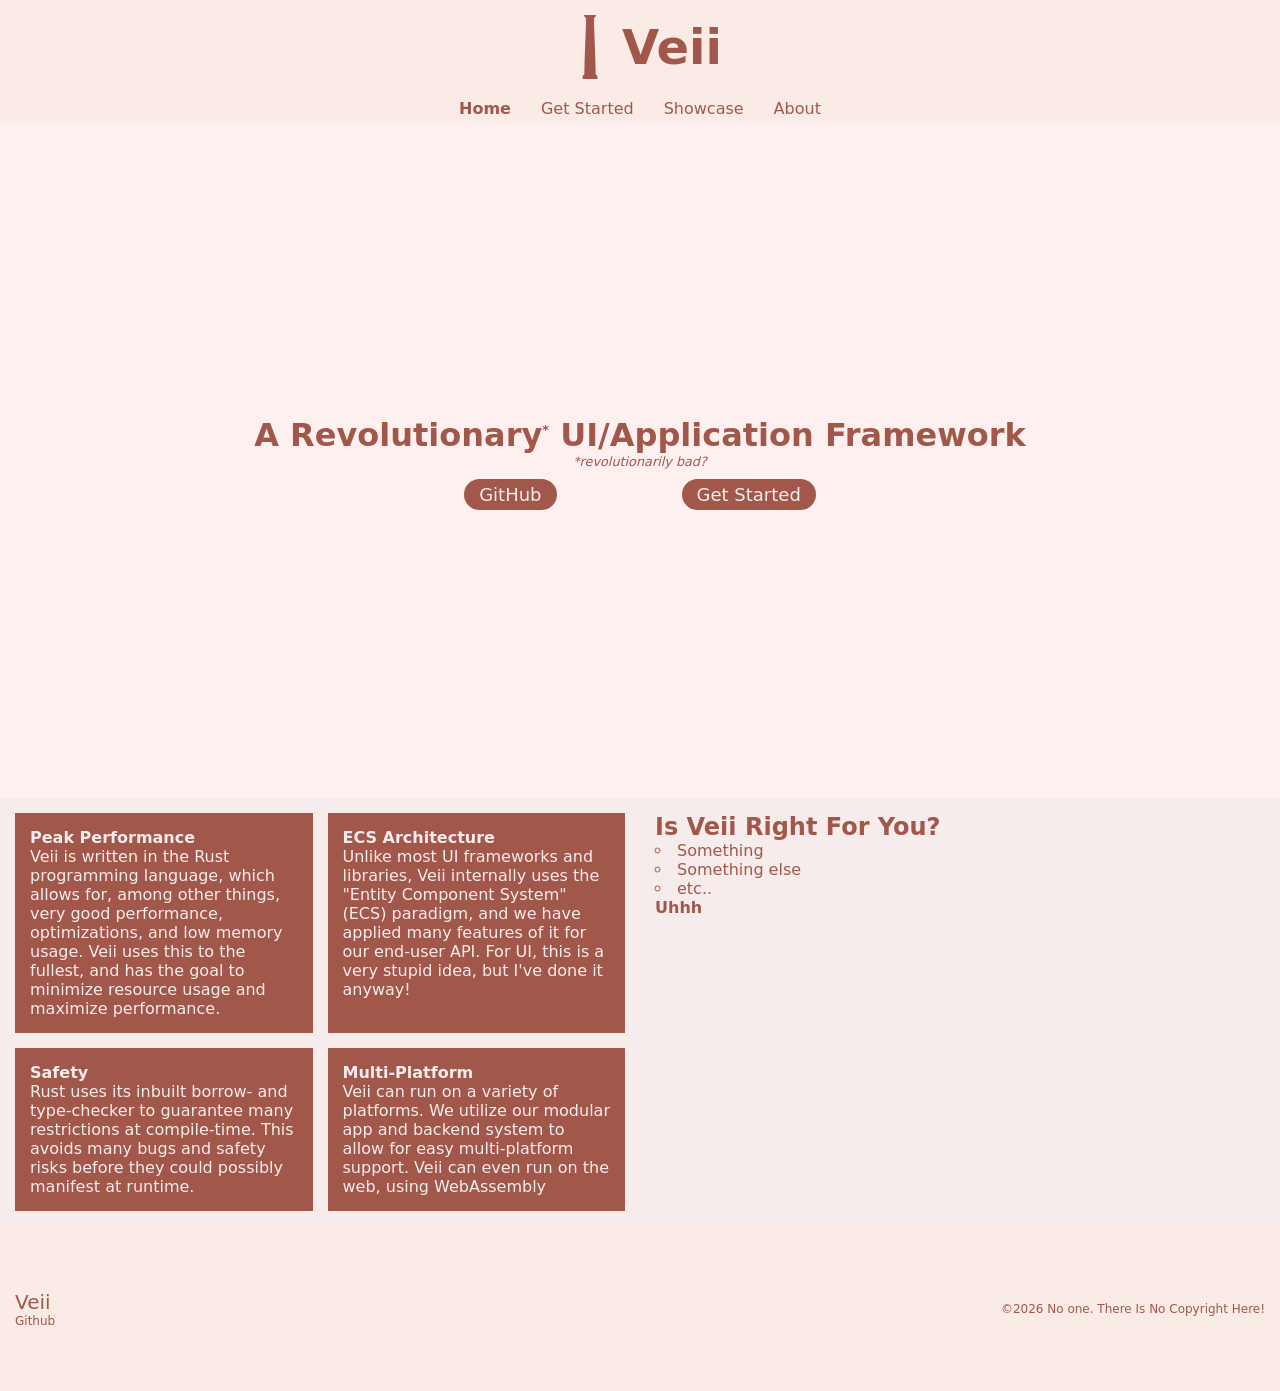
<file: index.html>
<!DOCTYPE html>
<html lang="en">

<head>
    <meta charset="UTF-8">
    <meta name="viewport" content="width=device-width, initial-scale=1.0">
    <title>Veii</title>
    <link rel="icon" href="img/veii.svg">
    <link rel="stylesheet" href="css/style.css">
    <link rel="stylesheet" href="css/index.css">
    <link rel="stylesheet" href="https://fonts.googleapis.com/icon?family=Material+Icons">
</head>

<body id="index-container">
    <div id="top-bar">
        <header>
            <a href="index.html" class="title">
                <img class="icon" src="img/veii.svg" alt="">
                <h1>Veii</h1>
            </a>
        </header>
        <nav id="nav-menu">
            <a href="index.html" class="title">
                <img class="icon" src="img/veii.svg" alt="">
                <h1>Veii</h1>
            </a>
            <menu id="nav-links">
                <li><a class="selected" href="index.html">Home</a>
                    <hr>
                </li>
                <li><a href="get_started.html">Get Started</a>
                    <hr>
                </li>
                <li><a href="showcase.html">Showcase</a>
                    <hr>
                </li>
                <li><a href="about.html">About</a></li>
            </menu>
        </nav>

        <div id="menu-button">
            <i class="material-icons">menu</i>
        </div>
        <div id="fade-layer"></div>
    </div>

    <main id="welcome">
        <h2>A Revolutionary<span class="superscript small">*</span> UI/Application Framework</h2>
        <p class="small note">*revolutionarily bad?</p>
        <nav>
            <ul>
                <li><a href="https://github.com/elmer-ns/veii">GitHub</a></li>
                <li><a href="get_started.html">Get Started</a></li>
            </ul>
        </nav>
    </main>
    <section id="info-boxes">
        <div>
            <h2>Peak Performance</h2>
            <p>
                Veii is written in the Rust programming language, which allows for, among other things, very good
                performance, optimizations, and low memory usage. Veii uses this to the fullest, and has the goal to
                minimize resource usage and maximize performance.
            </p>
        </div>
        <div>
            <h2>ECS Architecture</h2>
            <p>
                Unlike most UI frameworks and libraries, Veii internally uses the "Entity Component System" (ECS)
                paradigm, and we have applied many features of it for our end-user API. For UI, this is a very stupid
                idea, but I've done it anyway!
            </p>
        </div>
        <div>
            <h2>Safety</h2>
            <p>
                Rust uses its inbuilt borrow- and type-checker to guarantee many restrictions at compile-time. This
                avoids many bugs and safety risks before they could possibly manifest at runtime.
            </p>
        </div>
        <div>
            <h2>Multi-Platform</h2>
            <p>
                Veii can run on a variety of platforms. We utilize our modular app and backend system to allow for easy
                multi-platform support. Veii can even run on the web, using WebAssembly
            </p>
        </div>
    </section>
    <section id="le_funny">
        <h2>Is Veii Right For You?</h2>
        <ul>
            <li>Something</li>
            <li>Something else</li>
            <li>etc..</li>
        </ul>

        <p class="bold">Uhhh</p>
    </section>
    <footer>
        <nav>
            <a href="">
                <h2>Veii</h2>
            </a>
            <a href="https://github.com/elmer-ns/veii">Github</a>
        </nav>
        ©2026 No one. There Is No Copyright Here!
    </footer>

    <script src="js/main.js"></script>
</body>

</html>
</file>
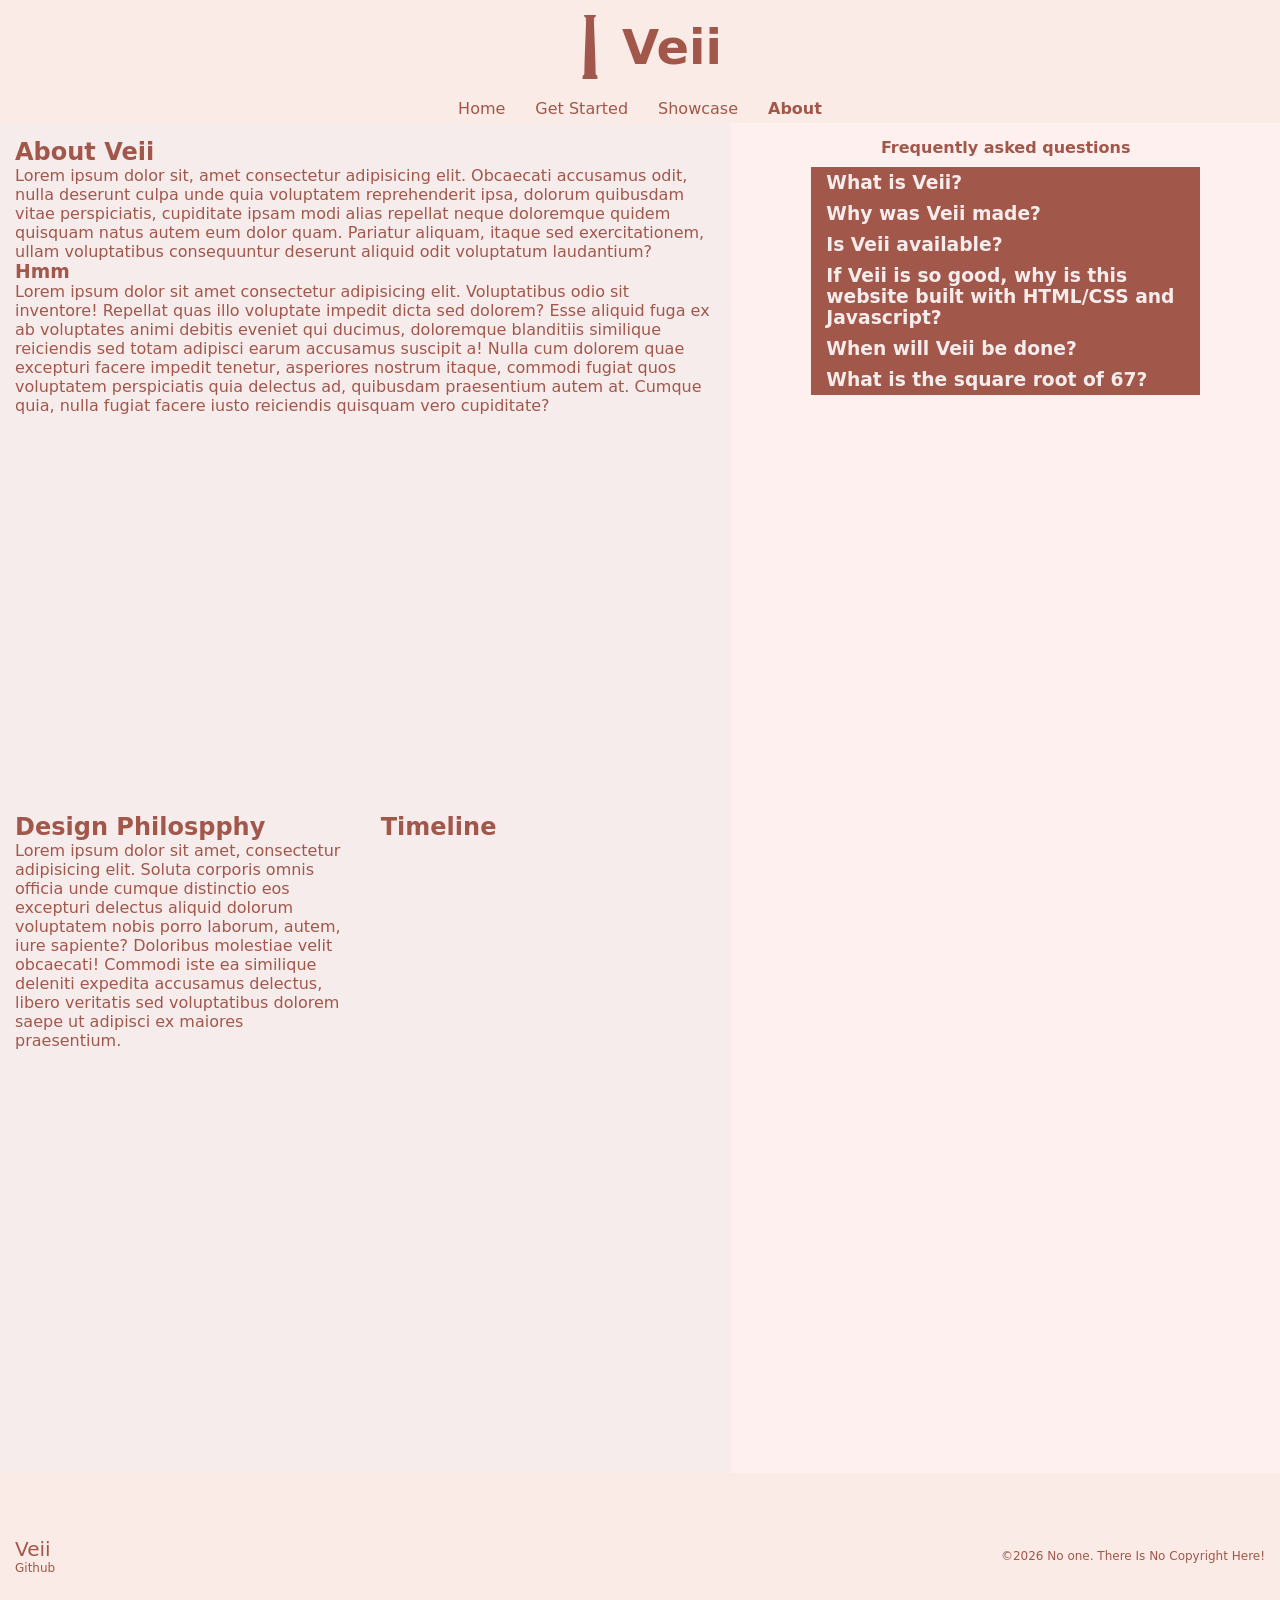
<file: about.html>
<!DOCTYPE html>
<html lang="en">

<head>
    <meta charset="UTF-8">
    <meta name="viewport" content="width=device-width, initial-scale=1.0">
    <title>Veii - About</title>
    <link rel="icon" href="img/veii.svg">
    <link rel="stylesheet" href="css/style.css">
    <link rel="stylesheet" href="css/about.css">
    <link rel="stylesheet" href="https://fonts.googleapis.com/icon?family=Material+Icons">
</head>

<body id="about-container">
    <div id="top-bar">
        <header>
            <a href="index.html" class="title">
                <img class="icon" src="img/veii.svg" alt="">
                <h1>Veii</h1>
            </a>
        </header>
        <nav id="nav-menu">
            <a href="index.html" class="title">
                <img class="icon" src="img/veii.svg" alt="">
                <h1>Veii</h1>
            </a>
            <menu id="nav-links">
                <li><a href="index.html">Home</a>
                    <hr>
                </li>
                <li><a href="get_started.html">Get Started</a>
                    <hr>
                </li>
                <li><a href="showcase.html">Showcase</a>
                    <hr>
                </li>
                <li><a class="selected" href="about.html">About</a></li>
            </menu>
        </nav>

        <div id="menu-button">
            <i class="material-icons">menu</i>
        </div>
        <div id="fade-layer"></div>
    </div>

    <section>
        <h2>About Veii</h2>
        <p>Lorem ipsum dolor sit, amet consectetur adipisicing elit. Obcaecati accusamus odit, nulla deserunt culpa unde
            quia voluptatem reprehenderit ipsa, dolorum quibusdam vitae perspiciatis, cupiditate ipsam modi alias
            repellat neque doloremque quidem quisquam natus autem eum dolor quam. Pariatur aliquam, itaque sed
            exercitationem, ullam voluptatibus consequuntur deserunt aliquid odit voluptatum laudantium?</p>
        <h3>Hmm</h3>
        <p>Lorem ipsum dolor sit amet consectetur adipisicing elit. Voluptatibus odio sit inventore! Repellat quas illo
            voluptate impedit dicta sed dolorem? Esse aliquid fuga ex ab voluptates animi debitis eveniet qui ducimus,
            doloremque blanditiis similique reiciendis sed totam adipisci earum accusamus suscipit a! Nulla cum dolorem
            quae excepturi facere impedit tenetur, asperiores nostrum itaque, commodi fugiat quos voluptatem
            perspiciatis quia delectus ad, quibusdam praesentium autem at. Cumque quia, nulla fugiat facere iusto
            reiciendis quisquam vero cupiditate?</p>
    </section>
    <section>
        <h2>Design Philospphy</h2>
        <p>Lorem ipsum dolor sit amet, consectetur adipisicing elit. Soluta corporis omnis officia unde cumque
            distinctio eos excepturi delectus aliquid dolorum voluptatem nobis porro laborum, autem, iure sapiente?
            Doloribus molestiae velit obcaecati! Commodi iste ea similique deleniti expedita accusamus delectus, libero
            veritatis sed voluptatibus dolorem saepe ut adipisci ex maiores praesentium.</p>
    </section>
    <section>
        <h2>Timeline</h2>
    </section>
    <aside id="faq">
        <h2>Frequently asked questions</h2>

        <ul>
            <li class="faq-item">
                <h3>What is Veii?</h3>
                <p>Veii, pronounced [ˈweː.jiː] or [ˈvɛː.ji], was an ancient etruscan city in Italy. It is also a
                    multi-platform modular UI/Application frameworks written in Rust.</p>
            </li>
            <li class="faq-item">
                <h3>Why was Veii made?</h3>
                <p>Mostly because I'm tired of most other mainstream frameworks and languages. Veii explores unusual and
                    non-standard ideas to create something wholly new.</p>
            </li>
            <li class="faq-item">
                <h3>Is Veii available?</h3>
                <p>Not yet! If you look at the "<a href="get_started.html">Get Started</a>" page, you can see
                    installation instructions and find a github link, but I have simply used to an advanced technique
                    called "lying". The basic functionality exists, but there is much more work to do until Veii is
                    usable at scale.</p>
            </li>
            <li class="faq-item">
                <h3>If Veii is so good, why is this website built with HTML/CSS and Javascript?</h3>
                <p>No comment.</p>
            </li>
            <li class="faq-item">
                <h3>When will Veii be done?</h3>
                <p>Early approximations suggest Veii will be in a usable state around the same time as the <a
                        href="https://en.wikipedia.org/wiki/Heat_death_of_the_universe">heat death of the universe.</a>
                </p>
            </li>
            <li class="faq-item">
                <h3>What is the square root of 67?</h3>
                <p>Why would you ask me this?</p>
            </li>
        </ul>
    </aside>

    <footer>
        <nav>
            <a href="">
                <h2>Veii</h2>
            </a>
            <a href="https://github.com/elmer-ns/veii">Github</a>
        </nav>
        ©2026 No one. There Is No Copyright Here!
    </footer>

    <script src="js/main.js"></script>
</body>

</html>
</file>
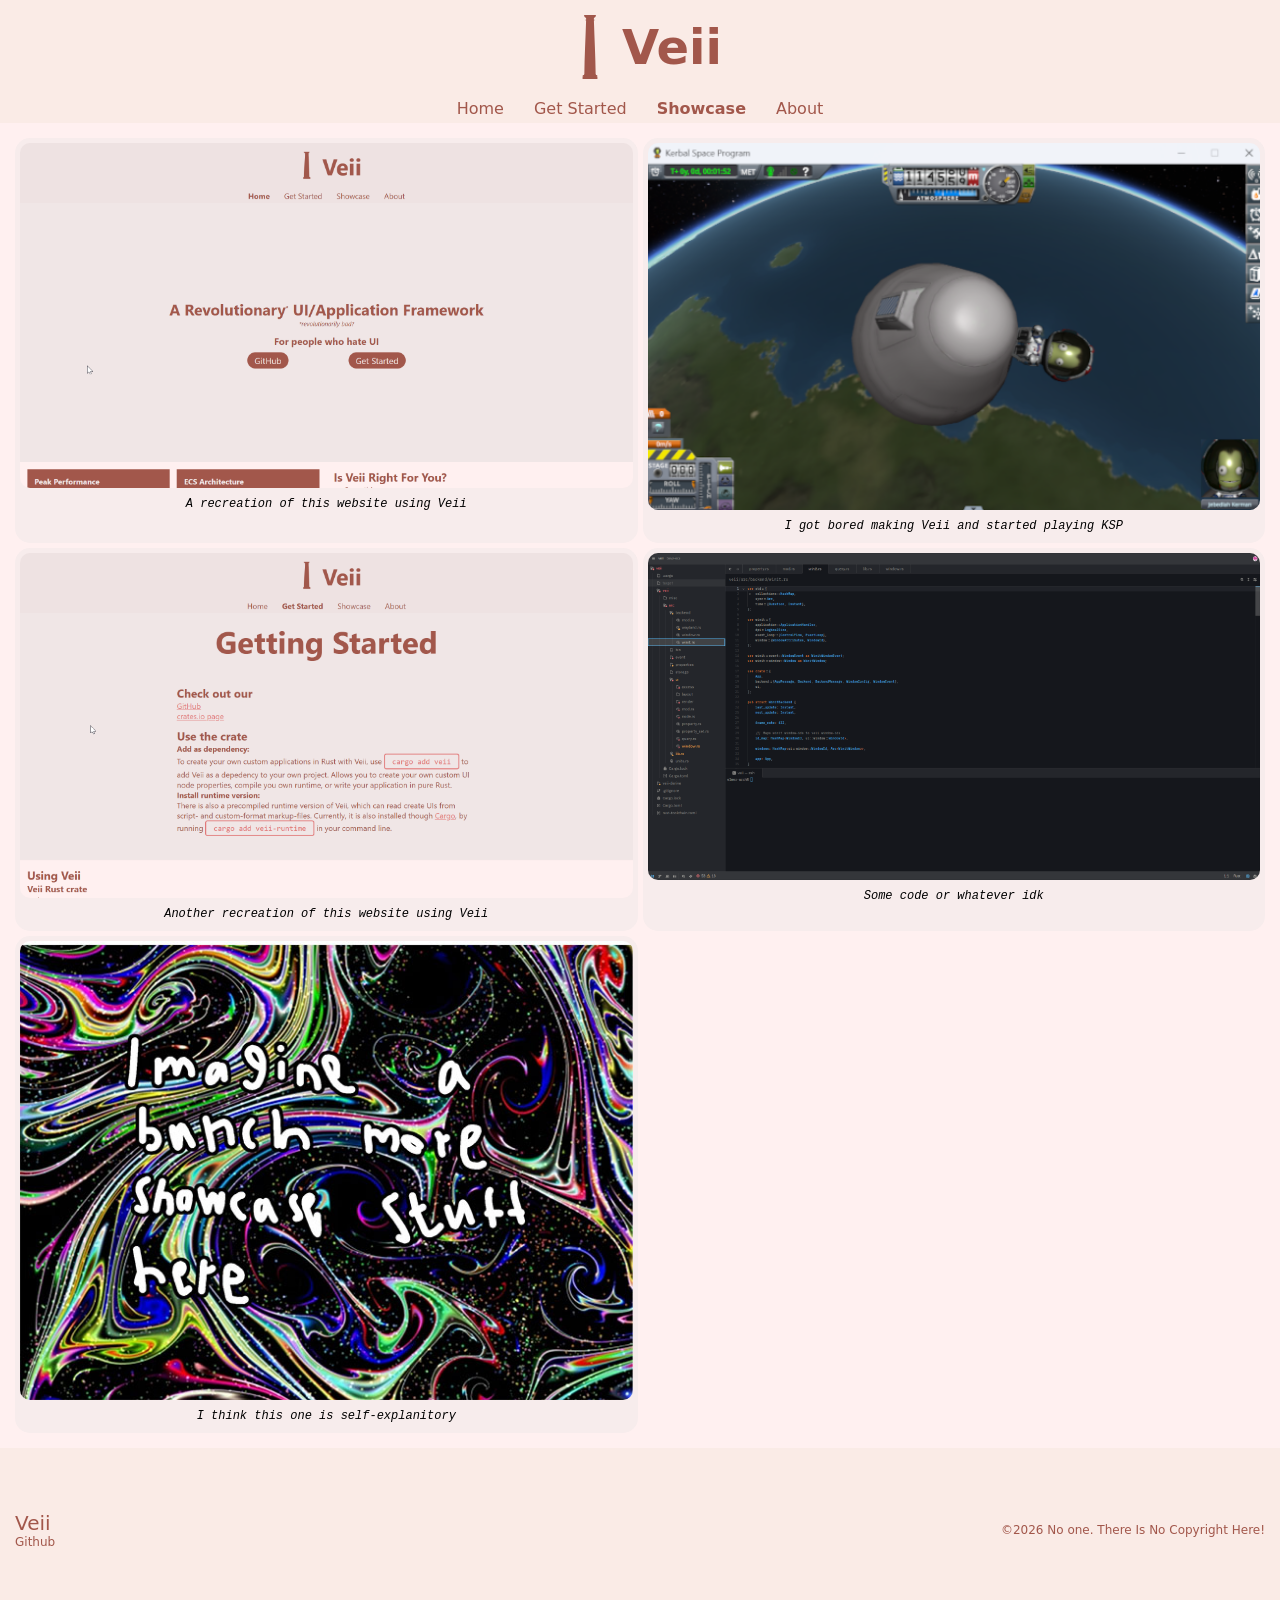
<file: showcase.html>
<!DOCTYPE html>
<html lang="en">

<head>
    <meta charset="UTF-8">
    <meta name="viewport" content="width=device-width, initial-scale=1.0">
    <title>Veii - Showcase</title>
    <link rel="icon" href="img/veii.svg">
    <link rel="stylesheet" href="css/style.css">
    <link rel="stylesheet" href="css/showcase.css">
    <link rel="stylesheet" href="https://fonts.googleapis.com/icon?family=Material+Icons">
</head>

<body id="showcase-container">
    <div id="top-bar">
        <header>
            <a href="index.html" class="title">
                <img class="icon" src="img/veii.svg" alt="">
                <h1>Veii</h1>
            </a>
        </header>
        <nav id="nav-menu">
            <a href="index.html" class="title">
                <img class="icon" src="img/veii.svg" alt="">
                <h1>Veii</h1>
            </a>
            <menu id="nav-links">
                <li><a href="index.html">Home</a>
                    <hr>
                </li>
                <li><a href="get_started.html">Get Started</a>
                    <hr>
                </li>
                <li><a class="selected" href="showcase.html">Showcase</a>
                    <hr>
                </li>
                <li><a href="about.html">About</a></li>
            </menu>
        </nav>

        <div id="menu-button">
            <i class="material-icons">menu</i>
        </div>
        <div id="fade-layer"></div>
    </div>

    <main id="showcase-images">
        <figure>
            <img src="img/showcase_homepage.png" alt="a UI similar to the homepage of this website">
            <figcaption>A recreation of this website using Veii</figcaption>
        </figure>
        <figure>
            <img src="img/itsjebover.png"
                alt="Jebediah Kerman, of award winning game Kerbal Space Program, is stuck in a ballistic trajectory strapped outside of his spacecraft.">
            <figcaption>I got bored making Veii and started playing KSP</figcaption>
        </figure>
        <figure>
            <img src="img/showcase_gettingstarted.png" alt="a UI similar to the 'getting started' page of this website">
            <figcaption>Another recreation of this website using Veii</figcaption>
        </figure>
        <figure>
            <img src="img/veii_code.png" alt="code">
            <figcaption>Some code or whatever idk</figcaption>
        </figure>
        <figure>
            <img src="img/showcase.jpg" alt="Text stating 'Imagine a bunch more cool showcases of Veii'">
            <figcaption>I think this one is self-explanitory</figcaption>
        </figure>
    </main>


    <footer>
        <nav>
            <a href="">
                <h2>Veii</h2>
            </a>
            <a href="https://github.com/elmer-ns/veii">Github</a>
        </nav>
        ©2026 No one. There Is No Copyright Here!
    </footer>

    <script src="js/main.js"></script>
</body>

</html>
</file>
<file: css/style.css>
/* Temporärt */

html {
    height: 100.1vh;
}

::-webkit-scrollbar {
    display: none;
}

/* Bakgrundsfärger */

#top-bar {
    background-color: var(--bg3);
}

body > main {
    background-color: var(--bg1);
}

body > section {
    background-color: var(--bg2);
}

body > aside {
    background-color: var(--bg1);
}

footer {
    background-color: var(--bg3);
}

/* Generellt */

:root {
    interpolate-size: allow-keywords;

    --bg1: rgb(255, 240, 240);
    --bg2: #f7ecec;
    --bg3: #faebe6;

    --theme-color: rgb(162, 87, 75); /* #a2574b */
    --secondary-color: rgb(226, 121, 121);

    --text-color: var(--theme-color);
    --text-color2: var(--bg2);

    --small-padding: 5px;
    --padding: 15px;
    --large-padding: 50px;

    --mobile-threshold: 700px;
}

body {
    background-color: var(--background-color);

    display: grid;

    font-family: system-ui;

    color: var(--text-color);
}

* {
    margin: 0px;
    padding: 0px;
}

ul {
    list-style: circle inside;
}

/* Små markers */

.small {
    font-size: 0.8rem;
}

.note {
    font-style: italic;
}

.superscript {
    vertical-align: super;
}

.bold {
    font-weight: bold;
}

/* Header */

.icon {
    height: 4rem;
    aspect-ratio: 1;
}

header {
    z-index: 10;

    grid-area: hd;

    text-align: center;
}

.title {
    padding: var(--padding);
    display: flex;
    flex-direction: row;

    justify-content: center;
    align-items: center;
}

h1 {
    font-size: 3rem;
}

#top-bar {
    grid-area: tp;
    position: sticky;
    top: 0px;
}

/* Nav */

#nav-menu {
    background-color: inherit;
}

#nav-links {
    display: flex;
    list-style: none;
}

.selected {
    font-weight: bold;
}

#nav-links a {
    display: block;
    width: auto;

    transition: box-shadow 0.125s;

    padding: var(--small-padding) var(--padding) var(--small-padding) var(--padding);
}

#nav-links a:hover {
    color: var(--secondary-color);
}

a {
    color: unset;
    text-decoration: none;
}

a:visited {
    color: unset;
    text-decoration: none;
}

/* Footer */
footer {
    padding: var(--padding);

    font-size: 0.75rem;

    display: flex;
    justify-content: space-between;
    align-items: center;

    height: 15vh;
}

footer h2 {
    font-weight: normal;
    font-size: 1.25rem;
}

footer a:hover {
    color: var(--secondary-color);
}

/* Ease of life */

main {
    grid-area: mn;
}

nav {
    grid-area: nv;
}

section:nth-of-type(1) {
    grid-area: s1;
}

section:nth-of-type(2) {
    grid-area: s2;
}

section:nth-of-type(3) {
    grid-area: s3;
}

aside {
    grid-area: as;
}

footer {
    grid-area: ft;
}

/* VET INTE */

body > section,
main,
aside {
    padding: var(--padding);
}

/* Mobile */
@media screen and (max-width: 699px) {
    :root {
        font-size: 1rem;
    }

    #menu-button {
        position: fixed;
        z-index: 10;

        cursor: pointer;

        left: 24px;
        top: 24px;
    }

    #menu-button i {
        font-size: 2.5rem;
    }

    #nav-menu {
        position: fixed;

        height: 100vh;
        width: 80vw;

        top: 0;
        left: -80vw;
        transition: left 0.3s;

        z-index: 100;
    }

    #nav-menu.visible {
        left: 0vh;
        box-shadow: 3px 0px 3px 0px rgba(0, 0, 0, 0.25);
    }

    #nav-links {
        display: flex;
        flex-direction: column;
        justify-content: center;
        list-style: none;

        margin: 5px;
    }

    #nav-links hr {
        color: var(--text-color);
    }

    #fade-layer {
        background-color: black;
        filter: opacity(40%);

        display: none;

        position: fixed;

        top: 0;

        width: 100vw;
        height: 100vh;

        z-index: 10;
    }

    #fade-layer.visible {
        display: block;
    }
}

/* Desktop */
@media screen and (min-width: 700px) {
    :root {
        font-size: 1rem;
    }

    #nav-menu {
        display: flex;
        justify-content: center;

        height: auto;
    }

    #nav-menu .title {
        display: none;
    }

    #nav-menu hr {
        display: none;
    }

    #menu-button {
        display: none;
    }
}

/* CSS för att styla kodblock */

.value {
    color: rgb(233, 233, 66);
}
.const {
    color: orange;
}
.keyword {
    color: rgb(255, 30, 30);
}
.crate {
    color: var(--theme-color);
    text-shadow: 1px 0px 1px color-mix(in srgb, var(--theme-color), white 25%);
}
.ident {
    color: rgb(92, 244, 92);
}
.function {
    color: rgb(149, 117, 180);
}

.dark {
    background-color: rgb(40, 40, 40);
    color: white;
}
</file>
<file: css/index.css>
/* Styling specifikt för index.html */

main {
    display: flex;
    flex-direction: column;
    justify-content: center;
    align-items: center;

    text-align: center;
}

main h2 {
    font-size: 2rem;
}

main h3 {
    margin-top: var(--padding);
    font-size: 1.25rem;
}

main nav {
    width: 100%;
}

main nav ul {
    color: var(--text-color2);

    display: flex;
    flex-direction: row;

    list-style: none;

    justify-content: center;
    gap: 10%;

    margin-top: var(--padding);

    width: 100%;
}

main nav a {
    background-color: var(--theme-color);

    padding: var(--small-padding) var(--padding) var(--small-padding) var(--padding);

    border-radius: 999px; /* Tydligen finns det inget bättre sätt att göra detta på??? */

    font-size: 1.125rem;
}

main > nav > ul a:hover {
    background-color: var(--secondary-color);
}

#info-boxes {
    display: grid;
    gap: var(--padding);
    grid-template-columns: repeat(2, 1fr);
}

#info-boxes h2 {
    font-size: 1rem;
}
#info-boxes p {
    font-size: 1rem;
}

#info-boxes > * {
    background-color: var(--theme-color);
    color: var(--text-color2);

    padding: var(--padding);
}

/* Mobile */
@media screen and (max-width: 699px) {
    #index-container {
        grid-template-areas:
            "tp"
            "mn"
            "s1"
            "s2"
            "ft";

        grid-template-columns: 1fr;
        grid-template-rows: auto 75vh auto auto auto;
    }
}

/* Desktop */
@media screen and (min-width: 700px) {
    #index-container {
        grid-template-areas:
            "tp tp"
            "mn mn"
            "s1 s2"
            "ft ft";

        grid-template-columns: 1fr 1fr;
        grid-template-rows: auto 75vh auto auto;
    }
}
</file>
<file: css/about.css>
/* Styling specifikt för about.html */

#faq {
    display: flex;
    flex-direction: column;

    align-items: center;

    gap: 10px;
}

#faq h2 {
    font-size: 1rem;
}

#faq > ul {
    list-style: none;

    width: 75%;
}

.faq-item {
    background-color: var(--theme-color);
}

.faq-item h3:hover {
    background-color: color-mix(in srgb, var(--theme-color), white 5%);
}

.faq-item h3 {
    color: var(--text-color2);

    padding: var(--small-padding);
    padding-left: var(--padding);
    padding-right: var(--padding);

    cursor: pointer;
}

/* Vissa browsers har inte stöd för att interpolera mellan t.ex. 'auto' och 0px, och i så fall vill jag stänga av alla animationer där en sådan interpolering är inblandad */
@supports (interpolate-size: allow-keywords) {
    .faq-item p {
        /* Här, till exempel, hade den animerat padding även om 'allow-keywords' inte tillåts, men den hade inte animerat height, och i så fall är det bättre om ingen av dem animeras */
        transition:
            height 0.25s ease-in-out,
            padding 0.25s ease-in-out;
    }
}

.faq-item a {
    text-decoration: solid underline;
}

.faq-item *:nth-child(2) {
    color: var(--text-color2);

    overflow: hidden;

    height: 0px;

    padding: 0px;
    padding-left: var(--padding);
    padding-right: var(--padding);
}

.faq-item.open *:nth-child(2) {
    height: auto;

    padding: var(--small-padding) var(--padding) var(--small-padding) var(--padding);
}

/* Mobile */
@media screen and (max-width: 699px) {
    #about-container {
        grid-template-areas:
            "tp"
            "s1"
            "as"
            "s2"
            "s3"
            "ft";

        grid-template-columns: 1fr;
    }
}

/* Desktop */
@media screen and (min-width: 700px) {
    #about-container {
        grid-template-areas:
            "tp tp tp"
            "s1 s1 as"
            "s2 s3 as"
            "ft ft ft";

        grid-template-columns: 2fr 2fr 3fr;
        grid-template-rows: auto 75vh 75vh auto;
    }
}
</file>
<file: css/showcase.css>
/* Styling specifikt för showcase.html */

#showcase-images {
    display: grid;
    gap: var(--small-padding);
}

#showcase-images figure {
    border-radius: 15px;

    background-color: var(--bg2);
    padding: var(--small-padding);
}

#showcase-images img {
    width: 100%;

    border-radius: calc(15px - var(--small-padding));
}

#showcase-images figcaption {
    color: black;
    font-size: 0.75rem;
    font-family: monospace;
    font-style: italic;
    text-align: center;

    margin-top: var(--small-padding);
    margin-bottom: var(--small-padding);
}

/* Mobile */
@media screen and (max-width: 699px) {
    #showcase-container {
        grid-template-areas:
            "tp"
            "mn"
            "ft";

        grid-template-columns: 1fr;
    }

    #showcase-images {
        grid-template-columns: 1fr;
    }
}

/* Desktop */
@media screen and (min-width: 700px) {
    #showcase-container {
        grid-template-areas:
            "tp"
            "mn"
            "ft";

        grid-template-columns: 1fr;
        grid-template-rows: auto auto auto;
    }

    #showcase-images {
        grid-template-columns: repeat(2, 1fr);
    }
}
</file>
